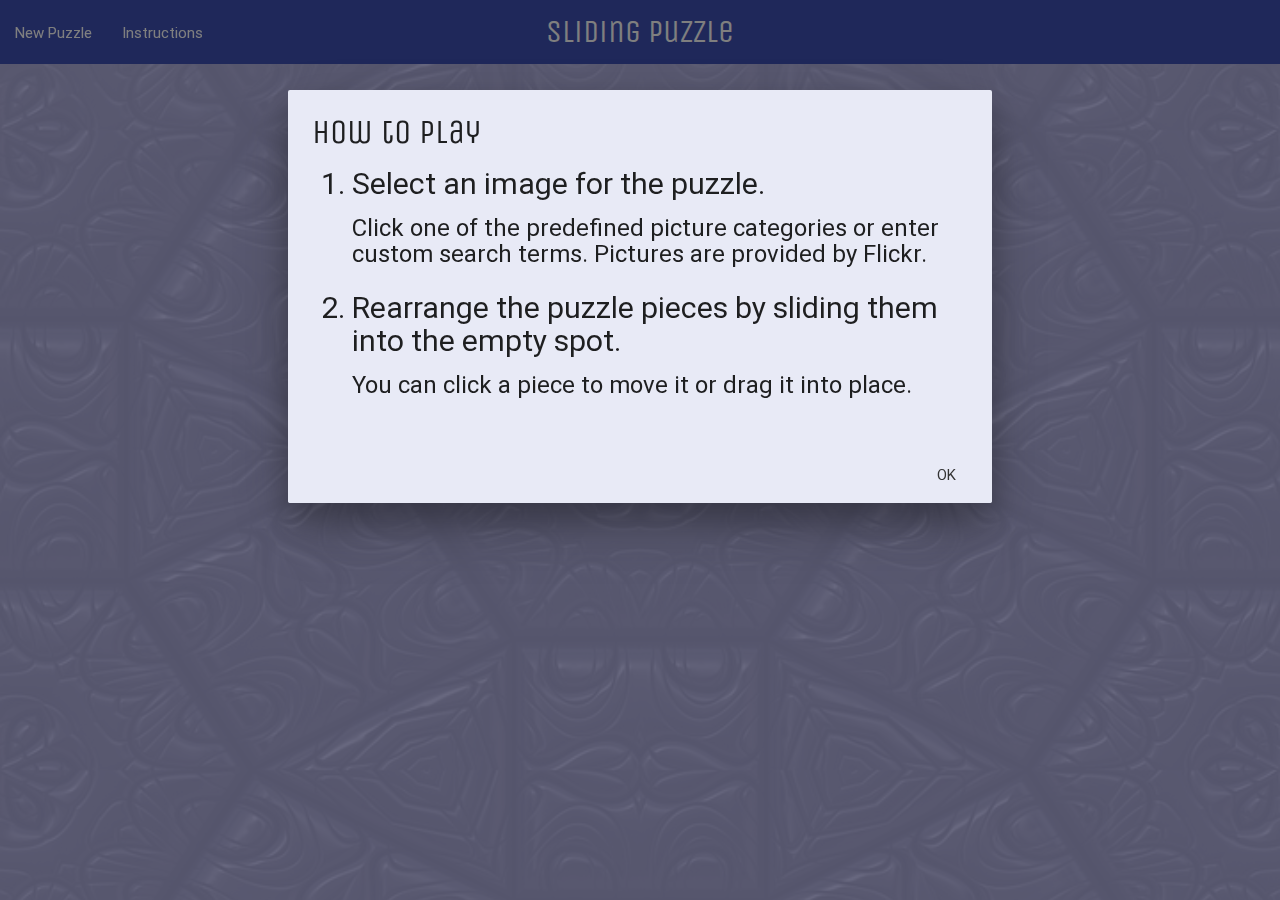
<file: index.html>
<!DOCTYPE html>
<html>
  <head>
    <meta charset="utf-8">
    <title>Sliding Puzzle</title>
    <link rel="stylesheet" href="materialize/css/materialize.css">
    <link href="https://fonts.googleapis.com/css?family=Unica+One" rel="stylesheet" type="text/css">
    <link rel="stylesheet" href="styles.css">
  </head>
  <body>
    <main>
      <div class="overlay">
        <div id="puzzleView" class="indigo lighten-4">
          <div id="puzzleDiv">
          </div>
        </div>
      </div>
    </main>
    <nav>
      <div class="nav-wrapper indigo">
        <a href="#" class="brand-logo center">Sliding Puzzle</a>
        <ul id="nav-mobile" class="left">
          <li>
            <a class="waves-effect waves-light modal-trigger imageSelector" href="#imageSelector">New Puzzle</a>
          </li>
          <li>
            <a class="waves-effect waves-light modal-trigger instructions" href="#instructions">Instructions</a>
          </li>
        </ul>
      </div>
    </nav>

    <div id="imageSelector" class="modal indigo lighten-5">
      <div class="modal-content">
        <h4>Choose a picture category</h4>
          <a class="waves-effect waves-light btn indigo picture-category">Cats</a>
          <a class="waves-effect waves-light btn indigo picture-category">Dogs</a>
          <a class="waves-effect waves-light btn indigo picture-category">Sunsets</a>
          <a class="waves-effect waves-light btn indigo picture-category">Mountains</a>
          <a class="waves-effect waves-light btn indigo picture-category">Cities</a>
          <form>
            <label for="tags">Or enter search terms:</label>
            <input id="tags" type="text" name="tags" value="" required>
            <input class="waves-effect waves-light btn indigo" id="search" type="submit" name="name" value="Search">
          </form>
          <div id="thumbnails">
          </div>
      </div>
    </div>
    <div id="instructions" class="modal indigo lighten-5">
      <div class="modal-content">
        <h4>How to play</h4>
        <ol>
          <li>Select an image for the puzzle.
            <p>
              Click one of the predefined picture categories or enter custom search terms.
              Pictures are provided by Flickr.
            </p>
          </li>
          <li>Rearrange the puzzle pieces by sliding them into the empty spot.
            <p>
              You can click a piece to move it or drag it into place.
            </p>
          </li>
        </ol>
      </div>
      <div class="modal-footer indigo lighten-5">
            <a href="#!" class=" modal-action modal-close btn-flat">OK</a>
      </div>
    </div>
    <script src="js/jquery-2.2.4.min.js"></script>
    <script src="js/jquery-ui-1.11.4.custom/jquery-ui.js"></script>
    <script src="materialize/js/materialize.js"></script>
    <script src="js/selectimage.js"></script>
    <script src="js/puzzle.js"></script>
    <script src="js/app.js"></script>
  </body>
</html>
</file>
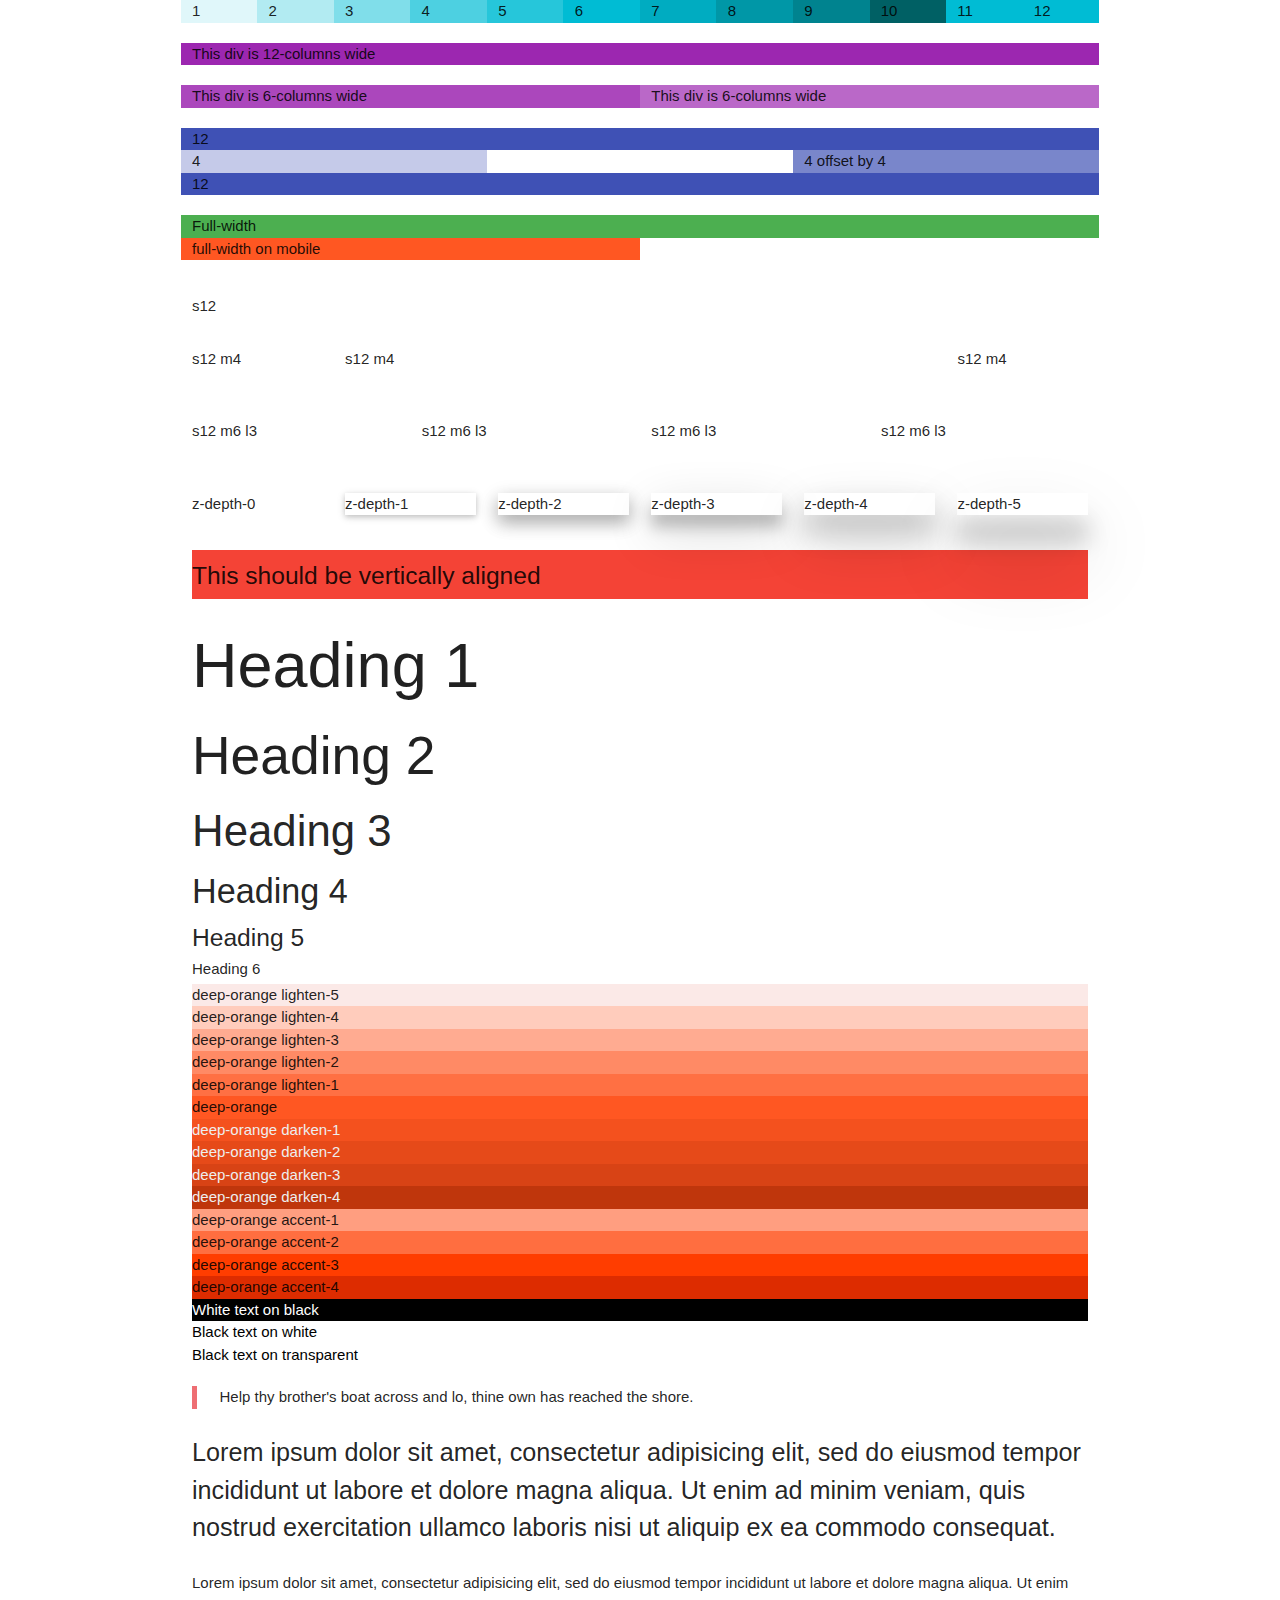
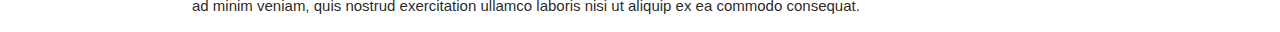
<file: materialize/index.html>
<!DOCTYPE html>
 <html>
   <head>
     <meta charset="utf-8">
     <title>Materialize Style Guide</title>
     <!--Import Google Icon Font-->
     <link href="http://fonts.googleapis.com/icon?family=Material+Icons" rel="stylesheet">
     <!--Import materialize.css-->
     <link type="text/css" rel="stylesheet" href="css/materialize.css"  media="screen,projection"/>

     <!--Let browser know website is optimized for mobile-->
     <meta name="viewport" content="width=device-width, initial-scale=1.0"/>
     <link rel="stylesheet" href="index.css" media="screen">
   </head>

   <body>
     <div class="container">
       <div class="row">
        <div class="col s1 cyan lighten-5">1</div>
        <div class="col s1 cyan lighten-4">2</div>
        <div class="col s1 cyan lighten-3">3</div>
        <div class="col s1 cyan lighten-2">4</div>
        <div class="col s1 cyan lighten-1">5</div>
        <div class="col s1 cyan">6</div>
        <div class="col s1 cyan darken-1">7</div>
        <div class="col s1 cyan darken-2">8</div>
        <div class="col s1 cyan darken-3">9</div>
        <div class="col s1 cyan darken-4">10</div>
        <div class="col s1 cyan">11</div>
        <div class="col s1 cyan">12</div>
      </div>
      <div class="row">
        <div class="col s12 purple">This div is 12-columns wide</div>
      </div>
      <div class="row">
        <div class="col s6 purple lighten-1">This div is 6-columns wide</div>
        <div class="col s6 purple lighten-2">This div is 6-columns wide</div>
      </div>
      <div class="row">
        <div class="col s12 indigo">12</div>
        <div class="col s4 indigo lighten-4">4</div>
        <div class="col s4 offset-s4 indigo lighten-2">4 offset by 4</div>
        <div class="col s12 indigo">12</div>
      </div>
      <div class="row">
        <div class="col s12 green">
          Full-width
        </div>
        <div class="col s12 m6 deep-orange">
          full-width on mobile
        </div>
      </div>
      <div class="row">
        <div class="col s12"><p>s12</p></div>
        <div class="col s12 m4 l2"><p>s12 m4</p></div>
        <div class="col s12 m4 l8"><p>s12 m4</p></div>
        <div class="col s12 m4 l2"><p>s12 m4</p></div>
      </div>
      <div class="row">
        <div class="col s12 m6 l3"><p>s12 m6 l3</p></div>
        <div class="col s12 m6 l3"><p>s12 m6 l3</p></div>
        <div class="col s12 m6 l3"><p>s12 m6 l3</p></div>
        <div class="col s12 m6 l3"><p>s12 m6 l3</p></div>
      </div>
      <div class="row">
        <div class="col s12 m2">
          <p class="z-depth-0">z-depth-0</p>
        </div>
        <div class="col s12 m2">
          <p class="z-depth-1">z-depth-1</p>
        </div>
        <div class="col s12 m2">
          <p class="z-depth-2">z-depth-2</p>
        </div>
        <div class="col s12 m2">
          <p class="z-depth-3">z-depth-3</p>
        </div>
        <div class="col s12 m2">
          <p class="z-depth-4">z-depth-4</p>
        </div>
        <div class="col s12 m2">
          <p class="z-depth-5">z-depth-5</p>
        </div>
      </div>
      <div class="red valign-wrapper">
        <h5 class="valign">This should be vertically aligned</h5>
      </div>

       <h1>Heading 1</h1>
       <h2>Heading 2</h2>
       <h3>Heading 3</h3>
       <h4>Heading 4</h4>
       <h5>Heading 5</h5>
       <h6>Heading 6</h6>
       <div class="deep-orange lighten-5">deep-orange lighten-5</div>
       <div class="deep-orange lighten-4">deep-orange lighten-4</div>
       <div class="deep-orange lighten-3">deep-orange lighten-3</div>
       <div class="deep-orange lighten-2">deep-orange lighten-2</div>
       <div class="deep-orange lighten-1">deep-orange lighten-1</div>
       <div class="deep-orange">deep-orange</div>
       <div class="grey-text text-lighten-3 deep-orange darken-1">deep-orange darken-1</div>
       <div class="grey-text text-lighten-3 deep-orange darken-2">deep-orange darken-2</div>
       <div class="grey-text text-lighten-3 deep-orange darken-3">deep-orange darken-3</div>
       <div class="grey-text text-lighten-3 deep-orange darken-4">deep-orange darken-4</div>
       <div class="deep-orange accent-1">deep-orange accent-1</div>
       <div class="deep-orange accent-2">deep-orange accent-2</div>
       <div class="deep-orange accent-3">deep-orange accent-3</div>
       <div class="deep-orange accent-4">deep-orange accent-4</div>
       <div class="white-text black">White text on black</div>
       <div class="black-text white">Black text on white</div>
       <div class="black-text transparent">Black text on transparent</div>
       <blockquote>
         Help thy brother's boat across and lo, thine own has reached the shore.
       </blockquote>
       <p class="flow-text">
         Lorem ipsum dolor sit amet, consectetur adipisicing elit, sed do eiusmod tempor incididunt ut labore et dolore magna aliqua. Ut enim ad minim veniam, quis nostrud exercitation ullamco laboris nisi ut aliquip ex ea commodo consequat.
       </p>
       <p>
         Lorem ipsum dolor sit amet, consectetur adipisicing elit, sed do eiusmod tempor incididunt ut labore et dolore magna aliqua. Ut enim ad minim veniam, quis nostrud exercitation ullamco laboris nisi ut aliquip ex ea commodo consequat.
       </p>
     </div>

     <!--Import jQuery before materialize.js-->
     <script type="text/javascript" src="https://code.jquery.com/jquery-2.1.1.min.js"></script>
     <script type="text/javascript" src="js/materialize.js"></script>
   </body>
 </html>
</file>
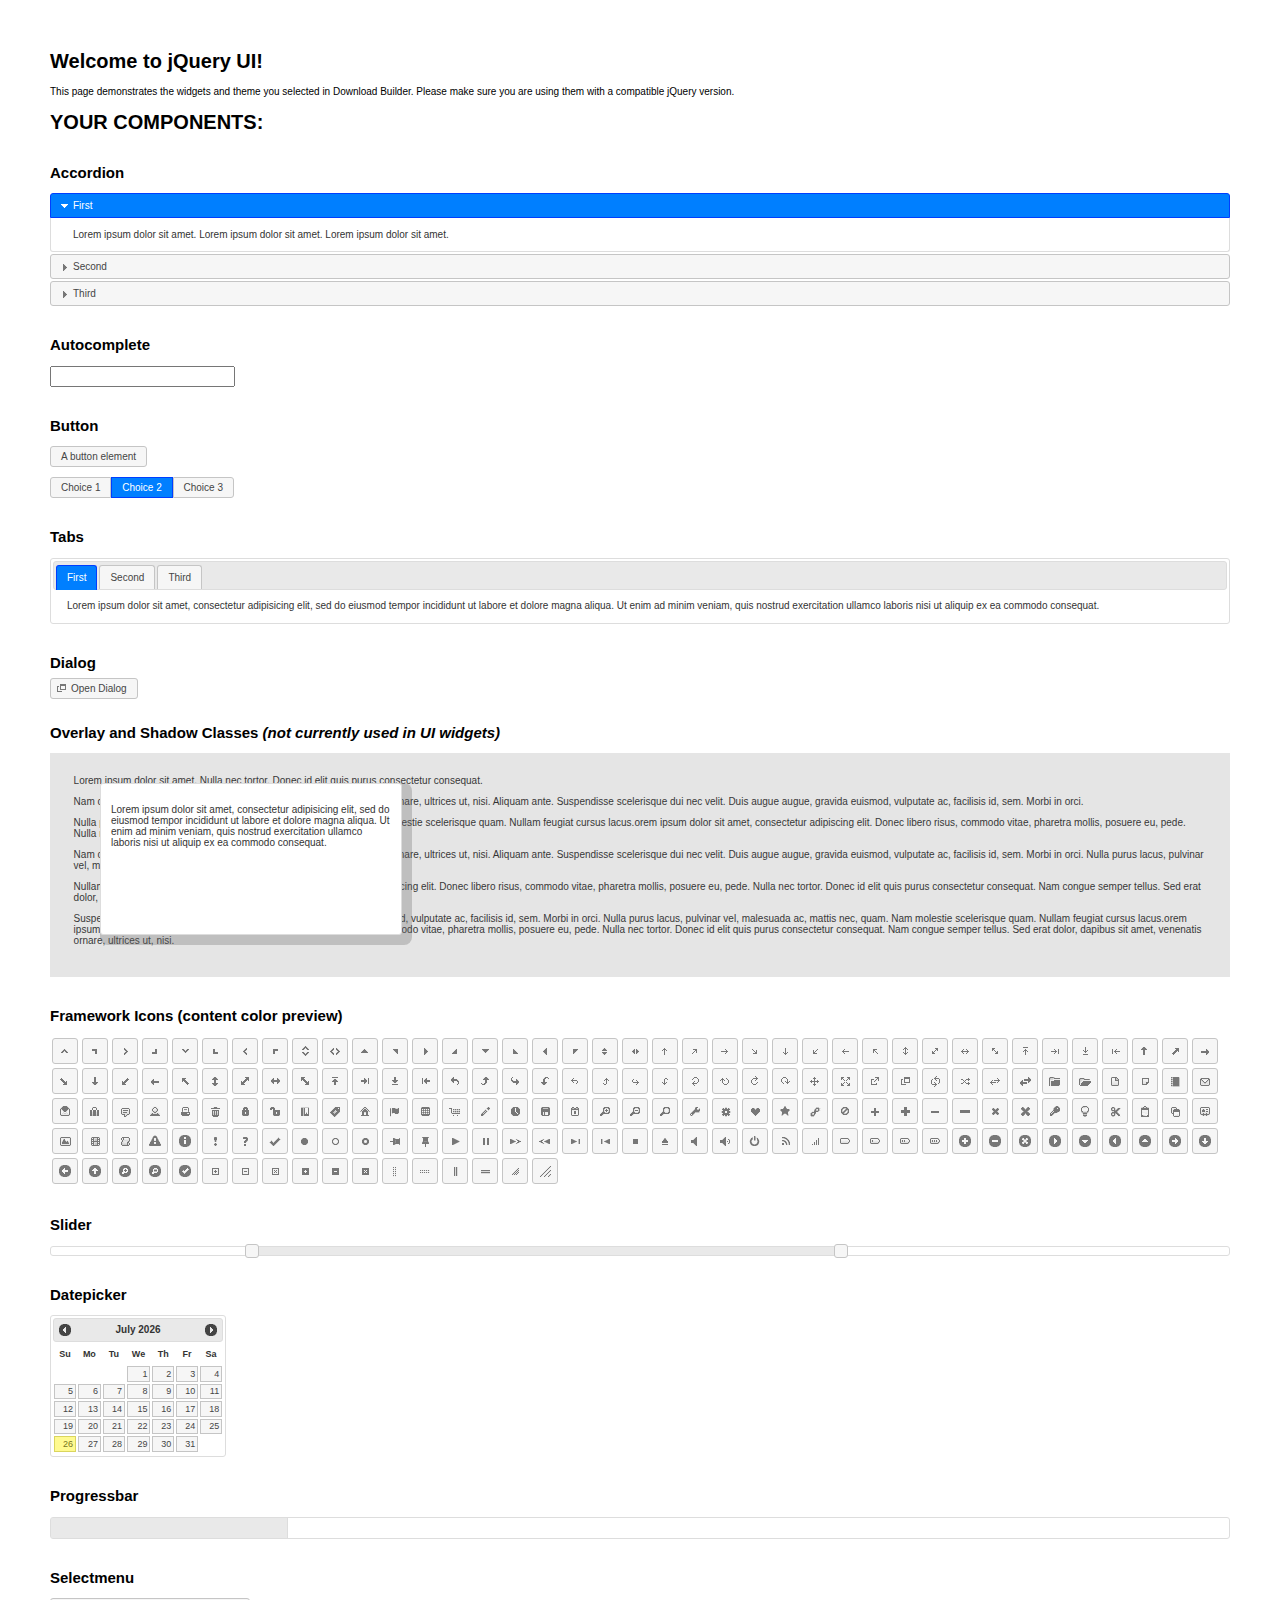
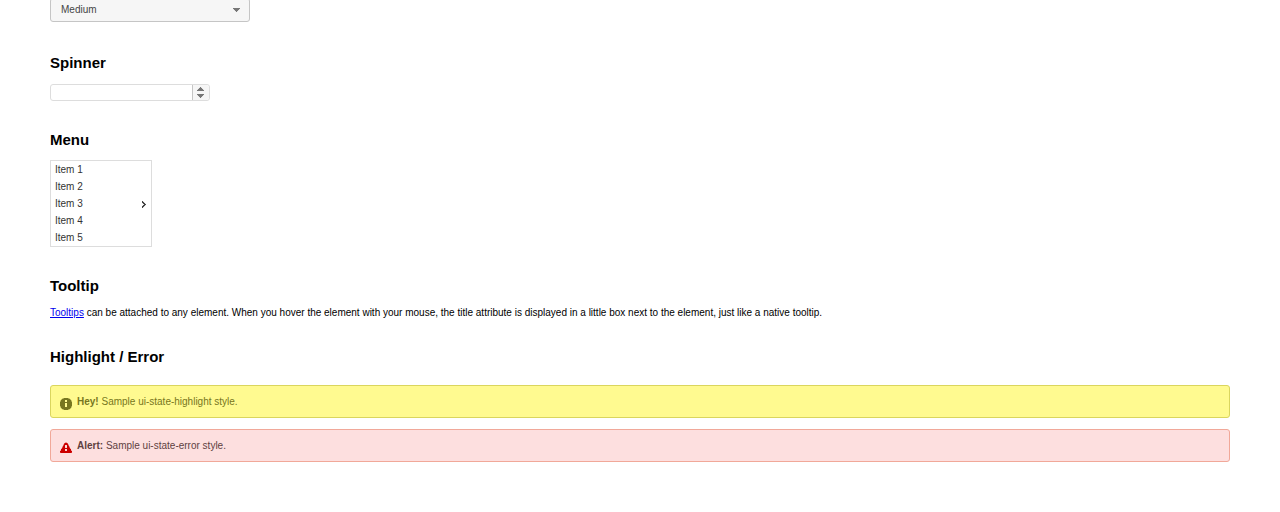
<file: js/jquery-ui-1.11.4.custom/index.html>
<!doctype html>
<html lang="us">
<head>
	<meta charset="utf-8">
	<title>jQuery UI Example Page</title>
	<link href="jquery-ui.css" rel="stylesheet">
	<style>
	body{
		font: 62.5% "Trebuchet MS", sans-serif;
		margin: 50px;
	}
	.demoHeaders {
		margin-top: 2em;
	}
	#dialog-link {
		padding: .4em 1em .4em 20px;
		text-decoration: none;
		position: relative;
	}
	#dialog-link span.ui-icon {
		margin: 0 5px 0 0;
		position: absolute;
		left: .2em;
		top: 50%;
		margin-top: -8px;
	}
	#icons {
		margin: 0;
		padding: 0;
	}
	#icons li {
		margin: 2px;
		position: relative;
		padding: 4px 0;
		cursor: pointer;
		float: left;
		list-style: none;
	}
	#icons span.ui-icon {
		float: left;
		margin: 0 4px;
	}
	.fakewindowcontain .ui-widget-overlay {
		position: absolute;
	}
	select {
		width: 200px;
	}
	</style>
</head>
<body>

<h1>Welcome to jQuery UI!</h1>

<div class="ui-widget">
	<p>This page demonstrates the widgets and theme you selected in Download Builder. Please make sure you are using them with a compatible jQuery version.</p>
</div>

<h1>YOUR COMPONENTS:</h1>


<!-- Accordion -->
<h2 class="demoHeaders">Accordion</h2>
<div id="accordion">
	<h3>First</h3>
	<div>Lorem ipsum dolor sit amet. Lorem ipsum dolor sit amet. Lorem ipsum dolor sit amet.</div>
	<h3>Second</h3>
	<div>Phasellus mattis tincidunt nibh.</div>
	<h3>Third</h3>
	<div>Nam dui erat, auctor a, dignissim quis.</div>
</div>



<!-- Autocomplete -->
<h2 class="demoHeaders">Autocomplete</h2>
<div>
	<input id="autocomplete" title="type &quot;a&quot;">
</div>



<!-- Button -->
<h2 class="demoHeaders">Button</h2>
<button id="button">A button element</button>
<form style="margin-top: 1em;">
	<div id="radioset">
		<input type="radio" id="radio1" name="radio"><label for="radio1">Choice 1</label>
		<input type="radio" id="radio2" name="radio" checked="checked"><label for="radio2">Choice 2</label>
		<input type="radio" id="radio3" name="radio"><label for="radio3">Choice 3</label>
	</div>
</form>



<!-- Tabs -->
<h2 class="demoHeaders">Tabs</h2>
<div id="tabs">
	<ul>
		<li><a href="#tabs-1">First</a></li>
		<li><a href="#tabs-2">Second</a></li>
		<li><a href="#tabs-3">Third</a></li>
	</ul>
	<div id="tabs-1">Lorem ipsum dolor sit amet, consectetur adipisicing elit, sed do eiusmod tempor incididunt ut labore et dolore magna aliqua. Ut enim ad minim veniam, quis nostrud exercitation ullamco laboris nisi ut aliquip ex ea commodo consequat.</div>
	<div id="tabs-2">Phasellus mattis tincidunt nibh. Cras orci urna, blandit id, pretium vel, aliquet ornare, felis. Maecenas scelerisque sem non nisl. Fusce sed lorem in enim dictum bibendum.</div>
	<div id="tabs-3">Nam dui erat, auctor a, dignissim quis, sollicitudin eu, felis. Pellentesque nisi urna, interdum eget, sagittis et, consequat vestibulum, lacus. Mauris porttitor ullamcorper augue.</div>
</div>



<!-- Dialog NOTE: Dialog is not generated by UI in this demo so it can be visually styled in themeroller-->
<h2 class="demoHeaders">Dialog</h2>
<p><a href="#" id="dialog-link" class="ui-state-default ui-corner-all"><span class="ui-icon ui-icon-newwin"></span>Open Dialog</a></p>

<h2 class="demoHeaders">Overlay and Shadow Classes <em>(not currently used in UI widgets)</em></h2>
<div style="position: relative; width: 96%; height: 200px; padding:1% 2%; overflow:hidden;" class="fakewindowcontain">
	<p>Lorem ipsum dolor sit amet,  Nulla nec tortor. Donec id elit quis purus consectetur consequat. </p><p>Nam congue semper tellus. Sed erat dolor, dapibus sit amet, venenatis ornare, ultrices ut, nisi. Aliquam ante. Suspendisse scelerisque dui nec velit. Duis augue augue, gravida euismod, vulputate ac, facilisis id, sem. Morbi in orci. </p><p>Nulla purus lacus, pulvinar vel, malesuada ac, mattis nec, quam. Nam molestie scelerisque quam. Nullam feugiat cursus lacus.orem ipsum dolor sit amet, consectetur adipiscing elit. Donec libero risus, commodo vitae, pharetra mollis, posuere eu, pede. Nulla nec tortor. Donec id elit quis purus consectetur consequat. </p><p>Nam congue semper tellus. Sed erat dolor, dapibus sit amet, venenatis ornare, ultrices ut, nisi. Aliquam ante. Suspendisse scelerisque dui nec velit. Duis augue augue, gravida euismod, vulputate ac, facilisis id, sem. Morbi in orci. Nulla purus lacus, pulvinar vel, malesuada ac, mattis nec, quam. Nam molestie scelerisque quam. </p><p>Nullam feugiat cursus lacus.orem ipsum dolor sit amet, consectetur adipiscing elit. Donec libero risus, commodo vitae, pharetra mollis, posuere eu, pede. Nulla nec tortor. Donec id elit quis purus consectetur consequat. Nam congue semper tellus. Sed erat dolor, dapibus sit amet, venenatis ornare, ultrices ut, nisi. Aliquam ante. </p><p>Suspendisse scelerisque dui nec velit. Duis augue augue, gravida euismod, vulputate ac, facilisis id, sem. Morbi in orci. Nulla purus lacus, pulvinar vel, malesuada ac, mattis nec, quam. Nam molestie scelerisque quam. Nullam feugiat cursus lacus.orem ipsum dolor sit amet, consectetur adipiscing elit. Donec libero risus, commodo vitae, pharetra mollis, posuere eu, pede. Nulla nec tortor. Donec id elit quis purus consectetur consequat. Nam congue semper tellus. Sed erat dolor, dapibus sit amet, venenatis ornare, ultrices ut, nisi. </p>

	<!-- ui-dialog -->
	<div class="ui-overlay"><div class="ui-widget-overlay"></div><div class="ui-widget-shadow ui-corner-all" style="width: 302px; height: 152px; position: absolute; left: 50px; top: 30px;"></div></div>
	<div style="position: absolute; width: 280px; height: 130px;left: 50px; top: 30px; padding: 10px;" class="ui-widget ui-widget-content ui-corner-all">
		<div class="ui-dialog-content ui-widget-content" style="background: none; border: 0;">
			<p>Lorem ipsum dolor sit amet, consectetur adipisicing elit, sed do eiusmod tempor incididunt ut labore et dolore magna aliqua. Ut enim ad minim veniam, quis nostrud exercitation ullamco laboris nisi ut aliquip ex ea commodo consequat.</p>
		</div>
	</div>

</div>

<!-- ui-dialog -->
<div id="dialog" title="Dialog Title">
	<p>Lorem ipsum dolor sit amet, consectetur adipisicing elit, sed do eiusmod tempor incididunt ut labore et dolore magna aliqua. Ut enim ad minim veniam, quis nostrud exercitation ullamco laboris nisi ut aliquip ex ea commodo consequat.</p>
</div>



<h2 class="demoHeaders">Framework Icons (content color preview)</h2>
<ul id="icons" class="ui-widget ui-helper-clearfix">
	<li class="ui-state-default ui-corner-all" title=".ui-icon-carat-1-n"><span class="ui-icon ui-icon-carat-1-n"></span></li>
	<li class="ui-state-default ui-corner-all" title=".ui-icon-carat-1-ne"><span class="ui-icon ui-icon-carat-1-ne"></span></li>
	<li class="ui-state-default ui-corner-all" title=".ui-icon-carat-1-e"><span class="ui-icon ui-icon-carat-1-e"></span></li>
	<li class="ui-state-default ui-corner-all" title=".ui-icon-carat-1-se"><span class="ui-icon ui-icon-carat-1-se"></span></li>
	<li class="ui-state-default ui-corner-all" title=".ui-icon-carat-1-s"><span class="ui-icon ui-icon-carat-1-s"></span></li>
	<li class="ui-state-default ui-corner-all" title=".ui-icon-carat-1-sw"><span class="ui-icon ui-icon-carat-1-sw"></span></li>
	<li class="ui-state-default ui-corner-all" title=".ui-icon-carat-1-w"><span class="ui-icon ui-icon-carat-1-w"></span></li>
	<li class="ui-state-default ui-corner-all" title=".ui-icon-carat-1-nw"><span class="ui-icon ui-icon-carat-1-nw"></span></li>
	<li class="ui-state-default ui-corner-all" title=".ui-icon-carat-2-n-s"><span class="ui-icon ui-icon-carat-2-n-s"></span></li>
	<li class="ui-state-default ui-corner-all" title=".ui-icon-carat-2-e-w"><span class="ui-icon ui-icon-carat-2-e-w"></span></li>
	<li class="ui-state-default ui-corner-all" title=".ui-icon-triangle-1-n"><span class="ui-icon ui-icon-triangle-1-n"></span></li>
	<li class="ui-state-default ui-corner-all" title=".ui-icon-triangle-1-ne"><span class="ui-icon ui-icon-triangle-1-ne"></span></li>
	<li class="ui-state-default ui-corner-all" title=".ui-icon-triangle-1-e"><span class="ui-icon ui-icon-triangle-1-e"></span></li>
	<li class="ui-state-default ui-corner-all" title=".ui-icon-triangle-1-se"><span class="ui-icon ui-icon-triangle-1-se"></span></li>
	<li class="ui-state-default ui-corner-all" title=".ui-icon-triangle-1-s"><span class="ui-icon ui-icon-triangle-1-s"></span></li>
	<li class="ui-state-default ui-corner-all" title=".ui-icon-triangle-1-sw"><span class="ui-icon ui-icon-triangle-1-sw"></span></li>
	<li class="ui-state-default ui-corner-all" title=".ui-icon-triangle-1-w"><span class="ui-icon ui-icon-triangle-1-w"></span></li>
	<li class="ui-state-default ui-corner-all" title=".ui-icon-triangle-1-nw"><span class="ui-icon ui-icon-triangle-1-nw"></span></li>
	<li class="ui-state-default ui-corner-all" title=".ui-icon-triangle-2-n-s"><span class="ui-icon ui-icon-triangle-2-n-s"></span></li>
	<li class="ui-state-default ui-corner-all" title=".ui-icon-triangle-2-e-w"><span class="ui-icon ui-icon-triangle-2-e-w"></span></li>
	<li class="ui-state-default ui-corner-all" title=".ui-icon-arrow-1-n"><span class="ui-icon ui-icon-arrow-1-n"></span></li>
	<li class="ui-state-default ui-corner-all" title=".ui-icon-arrow-1-ne"><span class="ui-icon ui-icon-arrow-1-ne"></span></li>
	<li class="ui-state-default ui-corner-all" title=".ui-icon-arrow-1-e"><span class="ui-icon ui-icon-arrow-1-e"></span></li>
	<li class="ui-state-default ui-corner-all" title=".ui-icon-arrow-1-se"><span class="ui-icon ui-icon-arrow-1-se"></span></li>
	<li class="ui-state-default ui-corner-all" title=".ui-icon-arrow-1-s"><span class="ui-icon ui-icon-arrow-1-s"></span></li>
	<li class="ui-state-default ui-corner-all" title=".ui-icon-arrow-1-sw"><span class="ui-icon ui-icon-arrow-1-sw"></span></li>
	<li class="ui-state-default ui-corner-all" title=".ui-icon-arrow-1-w"><span class="ui-icon ui-icon-arrow-1-w"></span></li>
	<li class="ui-state-default ui-corner-all" title=".ui-icon-arrow-1-nw"><span class="ui-icon ui-icon-arrow-1-nw"></span></li>
	<li class="ui-state-default ui-corner-all" title=".ui-icon-arrow-2-n-s"><span class="ui-icon ui-icon-arrow-2-n-s"></span></li>
	<li class="ui-state-default ui-corner-all" title=".ui-icon-arrow-2-ne-sw"><span class="ui-icon ui-icon-arrow-2-ne-sw"></span></li>
	<li class="ui-state-default ui-corner-all" title=".ui-icon-arrow-2-e-w"><span class="ui-icon ui-icon-arrow-2-e-w"></span></li>
	<li class="ui-state-default ui-corner-all" title=".ui-icon-arrow-2-se-nw"><span class="ui-icon ui-icon-arrow-2-se-nw"></span></li>
	<li class="ui-state-default ui-corner-all" title=".ui-icon-arrowstop-1-n"><span class="ui-icon ui-icon-arrowstop-1-n"></span></li>
	<li class="ui-state-default ui-corner-all" title=".ui-icon-arrowstop-1-e"><span class="ui-icon ui-icon-arrowstop-1-e"></span></li>
	<li class="ui-state-default ui-corner-all" title=".ui-icon-arrowstop-1-s"><span class="ui-icon ui-icon-arrowstop-1-s"></span></li>
	<li class="ui-state-default ui-corner-all" title=".ui-icon-arrowstop-1-w"><span class="ui-icon ui-icon-arrowstop-1-w"></span></li>
	<li class="ui-state-default ui-corner-all" title=".ui-icon-arrowthick-1-n"><span class="ui-icon ui-icon-arrowthick-1-n"></span></li>
	<li class="ui-state-default ui-corner-all" title=".ui-icon-arrowthick-1-ne"><span class="ui-icon ui-icon-arrowthick-1-ne"></span></li>
	<li class="ui-state-default ui-corner-all" title=".ui-icon-arrowthick-1-e"><span class="ui-icon ui-icon-arrowthick-1-e"></span></li>
	<li class="ui-state-default ui-corner-all" title=".ui-icon-arrowthick-1-se"><span class="ui-icon ui-icon-arrowthick-1-se"></span></li>
	<li class="ui-state-default ui-corner-all" title=".ui-icon-arrowthick-1-s"><span class="ui-icon ui-icon-arrowthick-1-s"></span></li>
	<li class="ui-state-default ui-corner-all" title=".ui-icon-arrowthick-1-sw"><span class="ui-icon ui-icon-arrowthick-1-sw"></span></li>
	<li class="ui-state-default ui-corner-all" title=".ui-icon-arrowthick-1-w"><span class="ui-icon ui-icon-arrowthick-1-w"></span></li>
	<li class="ui-state-default ui-corner-all" title=".ui-icon-arrowthick-1-nw"><span class="ui-icon ui-icon-arrowthick-1-nw"></span></li>
	<li class="ui-state-default ui-corner-all" title=".ui-icon-arrowthick-2-n-s"><span class="ui-icon ui-icon-arrowthick-2-n-s"></span></li>
	<li class="ui-state-default ui-corner-all" title=".ui-icon-arrowthick-2-ne-sw"><span class="ui-icon ui-icon-arrowthick-2-ne-sw"></span></li>
	<li class="ui-state-default ui-corner-all" title=".ui-icon-arrowthick-2-e-w"><span class="ui-icon ui-icon-arrowthick-2-e-w"></span></li>
	<li class="ui-state-default ui-corner-all" title=".ui-icon-arrowthick-2-se-nw"><span class="ui-icon ui-icon-arrowthick-2-se-nw"></span></li>
	<li class="ui-state-default ui-corner-all" title=".ui-icon-arrowthickstop-1-n"><span class="ui-icon ui-icon-arrowthickstop-1-n"></span></li>
	<li class="ui-state-default ui-corner-all" title=".ui-icon-arrowthickstop-1-e"><span class="ui-icon ui-icon-arrowthickstop-1-e"></span></li>
	<li class="ui-state-default ui-corner-all" title=".ui-icon-arrowthickstop-1-s"><span class="ui-icon ui-icon-arrowthickstop-1-s"></span></li>
	<li class="ui-state-default ui-corner-all" title=".ui-icon-arrowthickstop-1-w"><span class="ui-icon ui-icon-arrowthickstop-1-w"></span></li>
	<li class="ui-state-default ui-corner-all" title=".ui-icon-arrowreturnthick-1-w"><span class="ui-icon ui-icon-arrowreturnthick-1-w"></span></li>
	<li class="ui-state-default ui-corner-all" title=".ui-icon-arrowreturnthick-1-n"><span class="ui-icon ui-icon-arrowreturnthick-1-n"></span></li>
	<li class="ui-state-default ui-corner-all" title=".ui-icon-arrowreturnthick-1-e"><span class="ui-icon ui-icon-arrowreturnthick-1-e"></span></li>
	<li class="ui-state-default ui-corner-all" title=".ui-icon-arrowreturnthick-1-s"><span class="ui-icon ui-icon-arrowreturnthick-1-s"></span></li>
	<li class="ui-state-default ui-corner-all" title=".ui-icon-arrowreturn-1-w"><span class="ui-icon ui-icon-arrowreturn-1-w"></span></li>
	<li class="ui-state-default ui-corner-all" title=".ui-icon-arrowreturn-1-n"><span class="ui-icon ui-icon-arrowreturn-1-n"></span></li>
	<li class="ui-state-default ui-corner-all" title=".ui-icon-arrowreturn-1-e"><span class="ui-icon ui-icon-arrowreturn-1-e"></span></li>
	<li class="ui-state-default ui-corner-all" title=".ui-icon-arrowreturn-1-s"><span class="ui-icon ui-icon-arrowreturn-1-s"></span></li>
	<li class="ui-state-default ui-corner-all" title=".ui-icon-arrowrefresh-1-w"><span class="ui-icon ui-icon-arrowrefresh-1-w"></span></li>
	<li class="ui-state-default ui-corner-all" title=".ui-icon-arrowrefresh-1-n"><span class="ui-icon ui-icon-arrowrefresh-1-n"></span></li>
	<li class="ui-state-default ui-corner-all" title=".ui-icon-arrowrefresh-1-e"><span class="ui-icon ui-icon-arrowrefresh-1-e"></span></li>
	<li class="ui-state-default ui-corner-all" title=".ui-icon-arrowrefresh-1-s"><span class="ui-icon ui-icon-arrowrefresh-1-s"></span></li>
	<li class="ui-state-default ui-corner-all" title=".ui-icon-arrow-4"><span class="ui-icon ui-icon-arrow-4"></span></li>
	<li class="ui-state-default ui-corner-all" title=".ui-icon-arrow-4-diag"><span class="ui-icon ui-icon-arrow-4-diag"></span></li>
	<li class="ui-state-default ui-corner-all" title=".ui-icon-extlink"><span class="ui-icon ui-icon-extlink"></span></li>
	<li class="ui-state-default ui-corner-all" title=".ui-icon-newwin"><span class="ui-icon ui-icon-newwin"></span></li>
	<li class="ui-state-default ui-corner-all" title=".ui-icon-refresh"><span class="ui-icon ui-icon-refresh"></span></li>
	<li class="ui-state-default ui-corner-all" title=".ui-icon-shuffle"><span class="ui-icon ui-icon-shuffle"></span></li>
	<li class="ui-state-default ui-corner-all" title=".ui-icon-transfer-e-w"><span class="ui-icon ui-icon-transfer-e-w"></span></li>
	<li class="ui-state-default ui-corner-all" title=".ui-icon-transferthick-e-w"><span class="ui-icon ui-icon-transferthick-e-w"></span></li>
	<li class="ui-state-default ui-corner-all" title=".ui-icon-folder-collapsed"><span class="ui-icon ui-icon-folder-collapsed"></span></li>
	<li class="ui-state-default ui-corner-all" title=".ui-icon-folder-open"><span class="ui-icon ui-icon-folder-open"></span></li>
	<li class="ui-state-default ui-corner-all" title=".ui-icon-document"><span class="ui-icon ui-icon-document"></span></li>
	<li class="ui-state-default ui-corner-all" title=".ui-icon-document-b"><span class="ui-icon ui-icon-document-b"></span></li>
	<li class="ui-state-default ui-corner-all" title=".ui-icon-note"><span class="ui-icon ui-icon-note"></span></li>
	<li class="ui-state-default ui-corner-all" title=".ui-icon-mail-closed"><span class="ui-icon ui-icon-mail-closed"></span></li>
	<li class="ui-state-default ui-corner-all" title=".ui-icon-mail-open"><span class="ui-icon ui-icon-mail-open"></span></li>
	<li class="ui-state-default ui-corner-all" title=".ui-icon-suitcase"><span class="ui-icon ui-icon-suitcase"></span></li>
	<li class="ui-state-default ui-corner-all" title=".ui-icon-comment"><span class="ui-icon ui-icon-comment"></span></li>
	<li class="ui-state-default ui-corner-all" title=".ui-icon-person"><span class="ui-icon ui-icon-person"></span></li>
	<li class="ui-state-default ui-corner-all" title=".ui-icon-print"><span class="ui-icon ui-icon-print"></span></li>
	<li class="ui-state-default ui-corner-all" title=".ui-icon-trash"><span class="ui-icon ui-icon-trash"></span></li>
	<li class="ui-state-default ui-corner-all" title=".ui-icon-locked"><span class="ui-icon ui-icon-locked"></span></li>
	<li class="ui-state-default ui-corner-all" title=".ui-icon-unlocked"><span class="ui-icon ui-icon-unlocked"></span></li>
	<li class="ui-state-default ui-corner-all" title=".ui-icon-bookmark"><span class="ui-icon ui-icon-bookmark"></span></li>
	<li class="ui-state-default ui-corner-all" title=".ui-icon-tag"><span class="ui-icon ui-icon-tag"></span></li>
	<li class="ui-state-default ui-corner-all" title=".ui-icon-home"><span class="ui-icon ui-icon-home"></span></li>
	<li class="ui-state-default ui-corner-all" title=".ui-icon-flag"><span class="ui-icon ui-icon-flag"></span></li>
	<li class="ui-state-default ui-corner-all" title=".ui-icon-calculator"><span class="ui-icon ui-icon-calculator"></span></li>
	<li class="ui-state-default ui-corner-all" title=".ui-icon-cart"><span class="ui-icon ui-icon-cart"></span></li>
	<li class="ui-state-default ui-corner-all" title=".ui-icon-pencil"><span class="ui-icon ui-icon-pencil"></span></li>
	<li class="ui-state-default ui-corner-all" title=".ui-icon-clock"><span class="ui-icon ui-icon-clock"></span></li>
	<li class="ui-state-default ui-corner-all" title=".ui-icon-disk"><span class="ui-icon ui-icon-disk"></span></li>
	<li class="ui-state-default ui-corner-all" title=".ui-icon-calendar"><span class="ui-icon ui-icon-calendar"></span></li>
	<li class="ui-state-default ui-corner-all" title=".ui-icon-zoomin"><span class="ui-icon ui-icon-zoomin"></span></li>
	<li class="ui-state-default ui-corner-all" title=".ui-icon-zoomout"><span class="ui-icon ui-icon-zoomout"></span></li>
	<li class="ui-state-default ui-corner-all" title=".ui-icon-search"><span class="ui-icon ui-icon-search"></span></li>
	<li class="ui-state-default ui-corner-all" title=".ui-icon-wrench"><span class="ui-icon ui-icon-wrench"></span></li>
	<li class="ui-state-default ui-corner-all" title=".ui-icon-gear"><span class="ui-icon ui-icon-gear"></span></li>
	<li class="ui-state-default ui-corner-all" title=".ui-icon-heart"><span class="ui-icon ui-icon-heart"></span></li>
	<li class="ui-state-default ui-corner-all" title=".ui-icon-star"><span class="ui-icon ui-icon-star"></span></li>
	<li class="ui-state-default ui-corner-all" title=".ui-icon-link"><span class="ui-icon ui-icon-link"></span></li>
	<li class="ui-state-default ui-corner-all" title=".ui-icon-cancel"><span class="ui-icon ui-icon-cancel"></span></li>
	<li class="ui-state-default ui-corner-all" title=".ui-icon-plus"><span class="ui-icon ui-icon-plus"></span></li>
	<li class="ui-state-default ui-corner-all" title=".ui-icon-plusthick"><span class="ui-icon ui-icon-plusthick"></span></li>
	<li class="ui-state-default ui-corner-all" title=".ui-icon-minus"><span class="ui-icon ui-icon-minus"></span></li>
	<li class="ui-state-default ui-corner-all" title=".ui-icon-minusthick"><span class="ui-icon ui-icon-minusthick"></span></li>
	<li class="ui-state-default ui-corner-all" title=".ui-icon-close"><span class="ui-icon ui-icon-close"></span></li>
	<li class="ui-state-default ui-corner-all" title=".ui-icon-closethick"><span class="ui-icon ui-icon-closethick"></span></li>
	<li class="ui-state-default ui-corner-all" title=".ui-icon-key"><span class="ui-icon ui-icon-key"></span></li>
	<li class="ui-state-default ui-corner-all" title=".ui-icon-lightbulb"><span class="ui-icon ui-icon-lightbulb"></span></li>
	<li class="ui-state-default ui-corner-all" title=".ui-icon-scissors"><span class="ui-icon ui-icon-scissors"></span></li>
	<li class="ui-state-default ui-corner-all" title=".ui-icon-clipboard"><span class="ui-icon ui-icon-clipboard"></span></li>
	<li class="ui-state-default ui-corner-all" title=".ui-icon-copy"><span class="ui-icon ui-icon-copy"></span></li>
	<li class="ui-state-default ui-corner-all" title=".ui-icon-contact"><span class="ui-icon ui-icon-contact"></span></li>
	<li class="ui-state-default ui-corner-all" title=".ui-icon-image"><span class="ui-icon ui-icon-image"></span></li>
	<li class="ui-state-default ui-corner-all" title=".ui-icon-video"><span class="ui-icon ui-icon-video"></span></li>
	<li class="ui-state-default ui-corner-all" title=".ui-icon-script"><span class="ui-icon ui-icon-script"></span></li>
	<li class="ui-state-default ui-corner-all" title=".ui-icon-alert"><span class="ui-icon ui-icon-alert"></span></li>
	<li class="ui-state-default ui-corner-all" title=".ui-icon-info"><span class="ui-icon ui-icon-info"></span></li>
	<li class="ui-state-default ui-corner-all" title=".ui-icon-notice"><span class="ui-icon ui-icon-notice"></span></li>
	<li class="ui-state-default ui-corner-all" title=".ui-icon-help"><span class="ui-icon ui-icon-help"></span></li>
	<li class="ui-state-default ui-corner-all" title=".ui-icon-check"><span class="ui-icon ui-icon-check"></span></li>
	<li class="ui-state-default ui-corner-all" title=".ui-icon-bullet"><span class="ui-icon ui-icon-bullet"></span></li>
	<li class="ui-state-default ui-corner-all" title=".ui-icon-radio-off"><span class="ui-icon ui-icon-radio-off"></span></li>
	<li class="ui-state-default ui-corner-all" title=".ui-icon-radio-on"><span class="ui-icon ui-icon-radio-on"></span></li>
	<li class="ui-state-default ui-corner-all" title=".ui-icon-pin-w"><span class="ui-icon ui-icon-pin-w"></span></li>
	<li class="ui-state-default ui-corner-all" title=".ui-icon-pin-s"><span class="ui-icon ui-icon-pin-s"></span></li>
	<li class="ui-state-default ui-corner-all" title=".ui-icon-play"><span class="ui-icon ui-icon-play"></span></li>
	<li class="ui-state-default ui-corner-all" title=".ui-icon-pause"><span class="ui-icon ui-icon-pause"></span></li>
	<li class="ui-state-default ui-corner-all" title=".ui-icon-seek-next"><span class="ui-icon ui-icon-seek-next"></span></li>
	<li class="ui-state-default ui-corner-all" title=".ui-icon-seek-prev"><span class="ui-icon ui-icon-seek-prev"></span></li>
	<li class="ui-state-default ui-corner-all" title=".ui-icon-seek-end"><span class="ui-icon ui-icon-seek-end"></span></li>
	<li class="ui-state-default ui-corner-all" title=".ui-icon-seek-first"><span class="ui-icon ui-icon-seek-first"></span></li>
	<li class="ui-state-default ui-corner-all" title=".ui-icon-stop"><span class="ui-icon ui-icon-stop"></span></li>
	<li class="ui-state-default ui-corner-all" title=".ui-icon-eject"><span class="ui-icon ui-icon-eject"></span></li>
	<li class="ui-state-default ui-corner-all" title=".ui-icon-volume-off"><span class="ui-icon ui-icon-volume-off"></span></li>
	<li class="ui-state-default ui-corner-all" title=".ui-icon-volume-on"><span class="ui-icon ui-icon-volume-on"></span></li>
	<li class="ui-state-default ui-corner-all" title=".ui-icon-power"><span class="ui-icon ui-icon-power"></span></li>
	<li class="ui-state-default ui-corner-all" title=".ui-icon-signal-diag"><span class="ui-icon ui-icon-signal-diag"></span></li>
	<li class="ui-state-default ui-corner-all" title=".ui-icon-signal"><span class="ui-icon ui-icon-signal"></span></li>
	<li class="ui-state-default ui-corner-all" title=".ui-icon-battery-0"><span class="ui-icon ui-icon-battery-0"></span></li>
	<li class="ui-state-default ui-corner-all" title=".ui-icon-battery-1"><span class="ui-icon ui-icon-battery-1"></span></li>
	<li class="ui-state-default ui-corner-all" title=".ui-icon-battery-2"><span class="ui-icon ui-icon-battery-2"></span></li>
	<li class="ui-state-default ui-corner-all" title=".ui-icon-battery-3"><span class="ui-icon ui-icon-battery-3"></span></li>
	<li class="ui-state-default ui-corner-all" title=".ui-icon-circle-plus"><span class="ui-icon ui-icon-circle-plus"></span></li>
	<li class="ui-state-default ui-corner-all" title=".ui-icon-circle-minus"><span class="ui-icon ui-icon-circle-minus"></span></li>
	<li class="ui-state-default ui-corner-all" title=".ui-icon-circle-close"><span class="ui-icon ui-icon-circle-close"></span></li>
	<li class="ui-state-default ui-corner-all" title=".ui-icon-circle-triangle-e"><span class="ui-icon ui-icon-circle-triangle-e"></span></li>
	<li class="ui-state-default ui-corner-all" title=".ui-icon-circle-triangle-s"><span class="ui-icon ui-icon-circle-triangle-s"></span></li>
	<li class="ui-state-default ui-corner-all" title=".ui-icon-circle-triangle-w"><span class="ui-icon ui-icon-circle-triangle-w"></span></li>
	<li class="ui-state-default ui-corner-all" title=".ui-icon-circle-triangle-n"><span class="ui-icon ui-icon-circle-triangle-n"></span></li>
	<li class="ui-state-default ui-corner-all" title=".ui-icon-circle-arrow-e"><span class="ui-icon ui-icon-circle-arrow-e"></span></li>
	<li class="ui-state-default ui-corner-all" title=".ui-icon-circle-arrow-s"><span class="ui-icon ui-icon-circle-arrow-s"></span></li>
	<li class="ui-state-default ui-corner-all" title=".ui-icon-circle-arrow-w"><span class="ui-icon ui-icon-circle-arrow-w"></span></li>
	<li class="ui-state-default ui-corner-all" title=".ui-icon-circle-arrow-n"><span class="ui-icon ui-icon-circle-arrow-n"></span></li>
	<li class="ui-state-default ui-corner-all" title=".ui-icon-circle-zoomin"><span class="ui-icon ui-icon-circle-zoomin"></span></li>
	<li class="ui-state-default ui-corner-all" title=".ui-icon-circle-zoomout"><span class="ui-icon ui-icon-circle-zoomout"></span></li>
	<li class="ui-state-default ui-corner-all" title=".ui-icon-circle-check"><span class="ui-icon ui-icon-circle-check"></span></li>
	<li class="ui-state-default ui-corner-all" title=".ui-icon-circlesmall-plus"><span class="ui-icon ui-icon-circlesmall-plus"></span></li>
	<li class="ui-state-default ui-corner-all" title=".ui-icon-circlesmall-minus"><span class="ui-icon ui-icon-circlesmall-minus"></span></li>
	<li class="ui-state-default ui-corner-all" title=".ui-icon-circlesmall-close"><span class="ui-icon ui-icon-circlesmall-close"></span></li>
	<li class="ui-state-default ui-corner-all" title=".ui-icon-squaresmall-plus"><span class="ui-icon ui-icon-squaresmall-plus"></span></li>
	<li class="ui-state-default ui-corner-all" title=".ui-icon-squaresmall-minus"><span class="ui-icon ui-icon-squaresmall-minus"></span></li>
	<li class="ui-state-default ui-corner-all" title=".ui-icon-squaresmall-close"><span class="ui-icon ui-icon-squaresmall-close"></span></li>
	<li class="ui-state-default ui-corner-all" title=".ui-icon-grip-dotted-vertical"><span class="ui-icon ui-icon-grip-dotted-vertical"></span></li>
	<li class="ui-state-default ui-corner-all" title=".ui-icon-grip-dotted-horizontal"><span class="ui-icon ui-icon-grip-dotted-horizontal"></span></li>
	<li class="ui-state-default ui-corner-all" title=".ui-icon-grip-solid-vertical"><span class="ui-icon ui-icon-grip-solid-vertical"></span></li>
	<li class="ui-state-default ui-corner-all" title=".ui-icon-grip-solid-horizontal"><span class="ui-icon ui-icon-grip-solid-horizontal"></span></li>
	<li class="ui-state-default ui-corner-all" title=".ui-icon-gripsmall-diagonal-se"><span class="ui-icon ui-icon-gripsmall-diagonal-se"></span></li>
	<li class="ui-state-default ui-corner-all" title=".ui-icon-grip-diagonal-se"><span class="ui-icon ui-icon-grip-diagonal-se"></span></li>
</ul>


<!-- Slider -->
<h2 class="demoHeaders">Slider</h2>
<div id="slider"></div>



<!-- Datepicker -->
<h2 class="demoHeaders">Datepicker</h2>
<div id="datepicker"></div>



<!-- Progressbar -->
<h2 class="demoHeaders">Progressbar</h2>
<div id="progressbar"></div>



<!-- Progressbar -->
<h2 class="demoHeaders">Selectmenu</h2>
<select id="selectmenu">
	<option>Slower</option>
	<option>Slow</option>
	<option selected="selected">Medium</option>
	<option>Fast</option>
	<option>Faster</option>
</select>



<!-- Spinner -->
<h2 class="demoHeaders">Spinner</h2>
<input id="spinner">



<!-- Menu -->
<h2 class="demoHeaders">Menu</h2>
<ul style="width:100px;" id="menu">
	<li>Item 1</li>
	<li>Item 2</li>
	<li>Item 3
		<ul>
			<li>Item 3-1</li>
			<li>Item 3-2</li>
			<li>Item 3-3</li>
			<li>Item 3-4</li>
			<li>Item 3-5</li>
		</ul>
	</li>
	<li>Item 4</li>
	<li>Item 5</li>
</ul>



<!-- Tooltip -->
<h2 class="demoHeaders">Tooltip</h2>
<p id="tooltip">
	<a href="#" title="That&apos;s what this widget is">Tooltips</a> can be attached to any element. When you hover
the element with your mouse, the title attribute is displayed in a little box next to the element, just like a native tooltip.
</p>


<!-- Highlight / Error -->
<h2 class="demoHeaders">Highlight / Error</h2>
<div class="ui-widget">
	<div class="ui-state-highlight ui-corner-all" style="margin-top: 20px; padding: 0 .7em;">
		<p><span class="ui-icon ui-icon-info" style="float: left; margin-right: .3em;"></span>
		<strong>Hey!</strong> Sample ui-state-highlight style.</p>
	</div>
</div>
<br>
<div class="ui-widget">
	<div class="ui-state-error ui-corner-all" style="padding: 0 .7em;">
		<p><span class="ui-icon ui-icon-alert" style="float: left; margin-right: .3em;"></span>
		<strong>Alert:</strong> Sample ui-state-error style.</p>
	</div>
</div>

<script src="external/jquery/jquery.js"></script>
<script src="jquery-ui.js"></script>
<script>

$( "#accordion" ).accordion();



var availableTags = [
	"ActionScript",
	"AppleScript",
	"Asp",
	"BASIC",
	"C",
	"C++",
	"Clojure",
	"COBOL",
	"ColdFusion",
	"Erlang",
	"Fortran",
	"Groovy",
	"Haskell",
	"Java",
	"JavaScript",
	"Lisp",
	"Perl",
	"PHP",
	"Python",
	"Ruby",
	"Scala",
	"Scheme"
];
$( "#autocomplete" ).autocomplete({
	source: availableTags
});



$( "#button" ).button();
$( "#radioset" ).buttonset();



$( "#tabs" ).tabs();



$( "#dialog" ).dialog({
	autoOpen: false,
	width: 400,
	buttons: [
		{
			text: "Ok",
			click: function() {
				$( this ).dialog( "close" );
			}
		},
		{
			text: "Cancel",
			click: function() {
				$( this ).dialog( "close" );
			}
		}
	]
});

// Link to open the dialog
$( "#dialog-link" ).click(function( event ) {
	$( "#dialog" ).dialog( "open" );
	event.preventDefault();
});



$( "#datepicker" ).datepicker({
	inline: true
});



$( "#slider" ).slider({
	range: true,
	values: [ 17, 67 ]
});



$( "#progressbar" ).progressbar({
	value: 20
});



$( "#spinner" ).spinner();



$( "#menu" ).menu();



$( "#tooltip" ).tooltip();



$( "#selectmenu" ).selectmenu();


// Hover states on the static widgets
$( "#dialog-link, #icons li" ).hover(
	function() {
		$( this ).addClass( "ui-state-hover" );
	},
	function() {
		$( this ).removeClass( "ui-state-hover" );
	}
);
</script>
</body>
</html>
</file>
<file: styles.css>
html {
  font-family: "Roboto", sans-serif;
}
.brand-logo, #instructions h4 {
  font-family: "Unica One", sans-serif;
}
#instructions li {
  font-size: 200%;
  line-height: 1.1;
}
#instructions p {
  font-size: 80%;
  margin-top: 1rem;
}
main {
  position: absolute;
  width: 100%;
  height: 100%;
  background-image: url(tile-1003193_960_720.jpg);
  background-size: cover;
  background-position: center;
}
.overlay {
  position: absolute;
  width: 100%;
  height: 100%;
  background-color: rgba(200, 200, 255, 0.85);
  display: flex;
  justify-content: center;
  align-items: center;
}
#thumbnails {
  display: flex;
  flex-wrap: wrap;
  justify-content: center;
}
#thumbnails a{
  margin: 1rem;
}
#puzzleView {
  position: relative;
  border: 2px solid black;
  border-radius: 1rem;
  display: flex;
  justify-content: center;
  align-items: center;
}
#puzzleDiv {
  position: relative;
}
canvas {
  position: absolute;
  transition: 0.2s;
}
#puzzleDiv > div {
  position: absolute;
}
</file>
<file: materialize/index.css>
html {
  font-family: GillSans, Calibri, Trebuchet, sans-serif;
}
</file>
